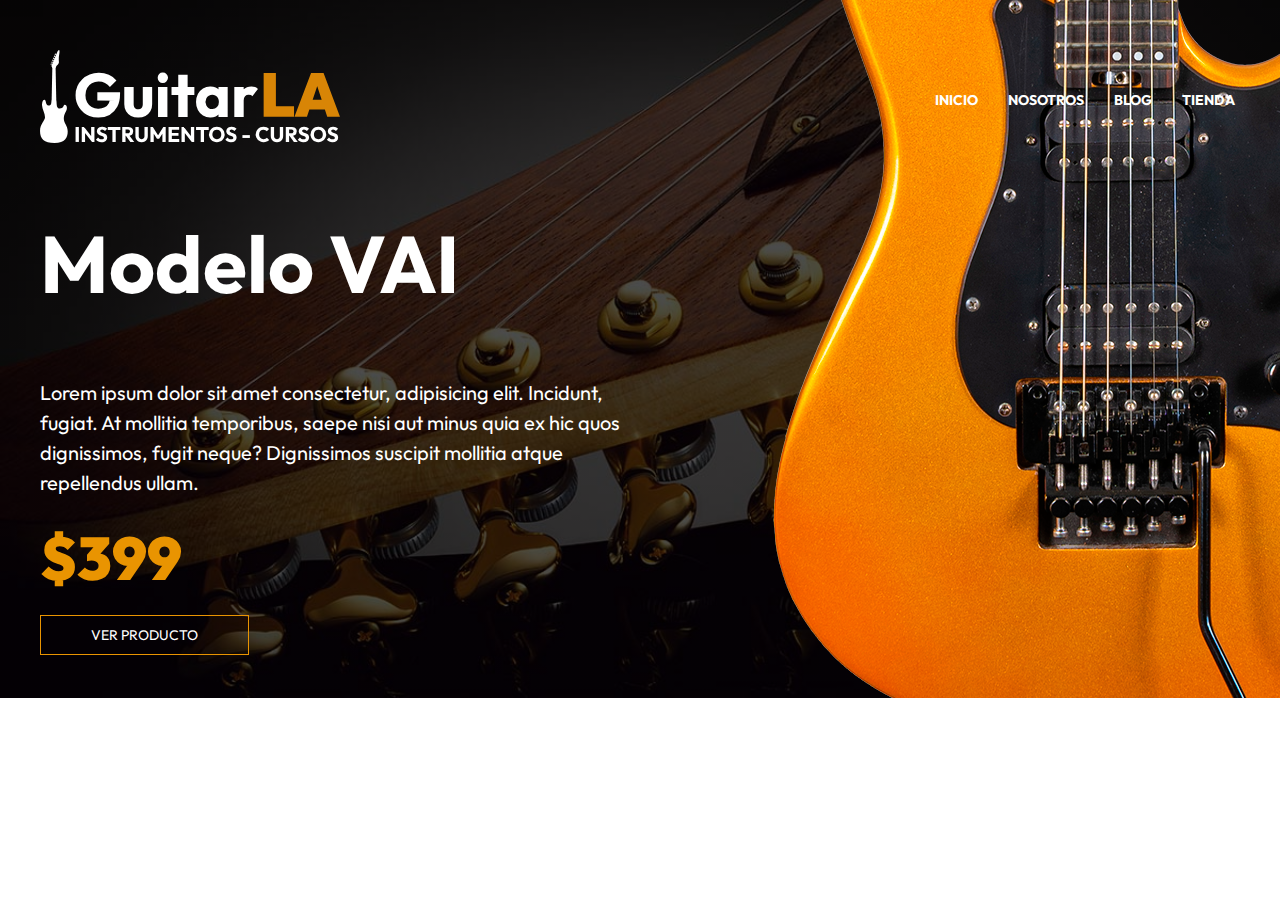
<file: index.html>
<!DOCTYPE html>
<html lang="en">

<head>
    <meta charset="UTF-8">
    <meta http-equiv="X-UA-Compatible" content="IE=edge">
    <meta name="viewport" content="width=device-width, initial-scale=1.0">
    <title>GuitarLA</title>
    <link rel="stylesheet" href="css/normalize.css">
    <link rel="preconnect" href="https://fonts.googleapis.com">
    <link rel="preconnect" href="https://fonts.gstatic.com" crossorigin>
    <link href="https://fonts.googleapis.com/css2?family=Outfit:wght@400;700;900&display=swap" rel="stylesheet">
    <link rel="stylesheet" href="css/app.css">
</head>

<body>
    <header class="header">
        <div class="header__contenedor">
            <div class="header__barra">
                <a href="/">
                    <img src="img/logo.svg" alt="Imagen logo" class="header__logo">
                </a>
                <nav class="navegacion">
                    <a class="navegacion__enlace" href="index.html">Inicio</a>
                    <a class="navegacion__enlace" href="nosotros.html">Nosotros</a>
                    <a class="navegacion__enlace" href="blog.html">Blog</a>
                    <a class="navegacion__enlace" href="tienda.hmtl">Tienda</a>
                </nav>
            </div><!--Barra-->

            <div class="modelo">
                <h1 class="modelo__nombre">Modelo VAI</h1>
                <p class="modelo__descripcion">Lorem ipsum dolor sit amet consectetur, adipisicing elit. Incidunt,
                    fugiat. At mollitia temporibus, saepe nisi aut minus quia ex hic quos dignissimos, fugit neque?
                    Dignissimos suscipit mollitia atque repellendus ullam.</p>
                <p class="modelo__precio">$399</p>
                <a class="modelo__enlace" href="producto.html">Ver Producto</a>
            </div>
        </div>
        <img src="img/header_guitarra.png" alt="imagem guitarra" class="header__guitarra">
    </header>
</body>

</html>
</file>
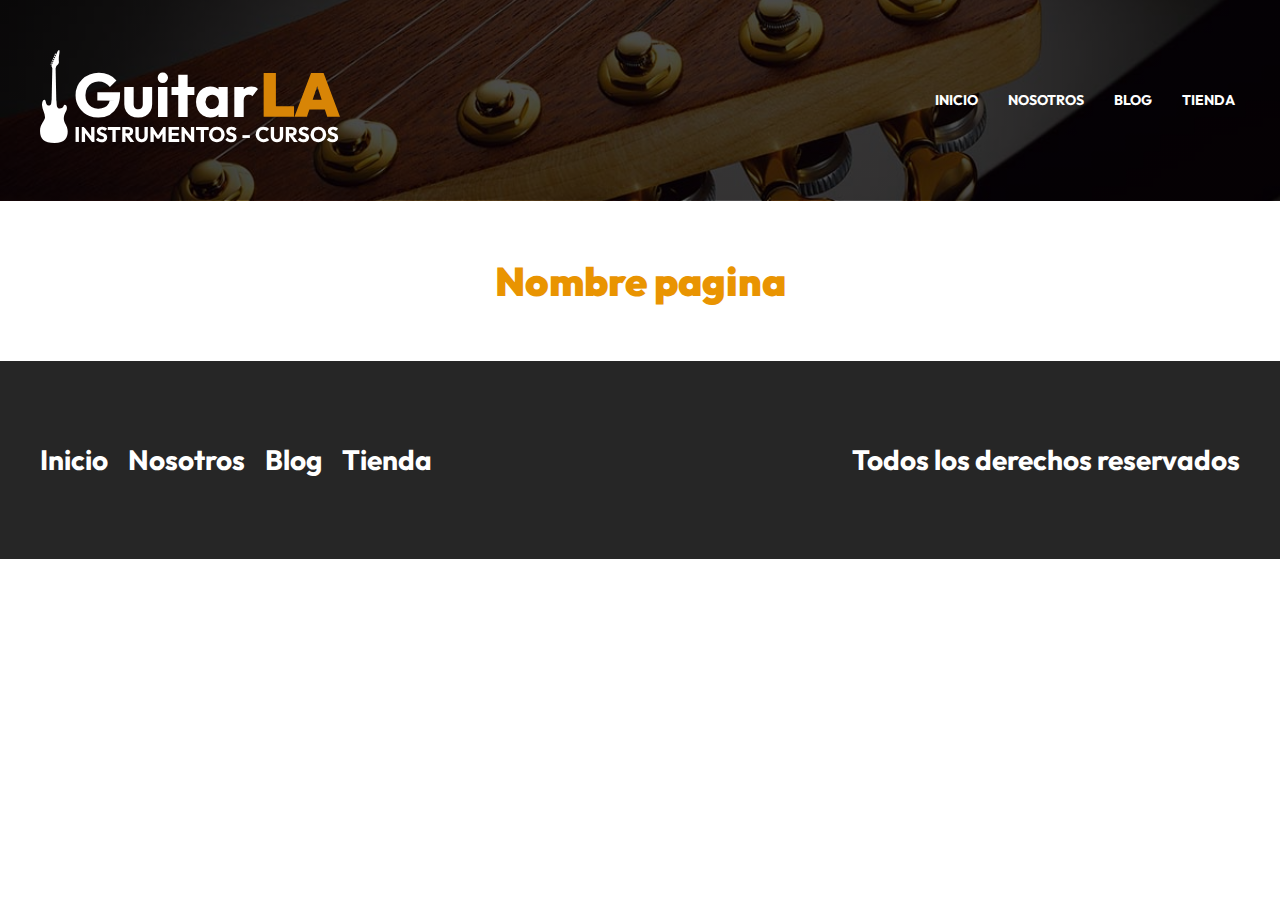
<file: base.html>
<!DOCTYPE html>
<html lang="en">

<head>
    <meta charset="UTF-8">
    <meta http-equiv="X-UA-Compatible" content="IE=edge">
    <meta name="viewport" content="width=device-width, initial-scale=1.0">
    <title>GuitarLA: nombre de la pagina</title>
    <link rel="stylesheet" href="css/normalize.css">
    <link rel="preconnect" href="https://fonts.googleapis.com">
    <link rel="preconnect" href="https://fonts.gstatic.com" crossorigin>
    <link href="https://fonts.googleapis.com/css2?family=Outfit:wght@400;700;900&display=swap" rel="stylesheet">
    <link rel="stylesheet" href="css/app.css">
</head>

<body>
    <header class="header">
        <div class="header__contenedor">
            <div class="header__barra">
                <a href="/">
                    <img src="img/logo.svg" alt="Imagen logo" class="header__logo">
                </a>
                <nav class="navegacion">
                    <a class="navegacion__enlace" href="index.html">Inicio</a>
                    <a class="navegacion__enlace" href="nosotros.html">Nosotros</a>
                    <a class="navegacion__enlace" href="blog.html">Blog</a>
                    <a class="navegacion__enlace" href="tienda.hmtl">Tienda</a>
                </nav>
            </div><!--Barra-->
        </div>
    </header>

    <main class="__contenedor">
        <h2 class="__heading">Nombre pagina</h2>
    </main>

    <section class="footer">
        <div class="footer__contenido footer__contenedor">
            <nav class="footer__nav">
                <a href="index.html" class="footer__enlace">
                    Inicio
                </a>
                <a href="nosotros.html" class="footer__enlace">
                    Nosotros
                </a>
                <a href="blog.html" class="footer__enlace">
                    Blog
                </a>
                <a href="tienda.html" class="footer__enlace">
                    Tienda
                </a>
            </nav>

            <p class="footer__copyright">Todos los derechos reservados</p>
        </div>
    </section>
</body>

</html>
</file>
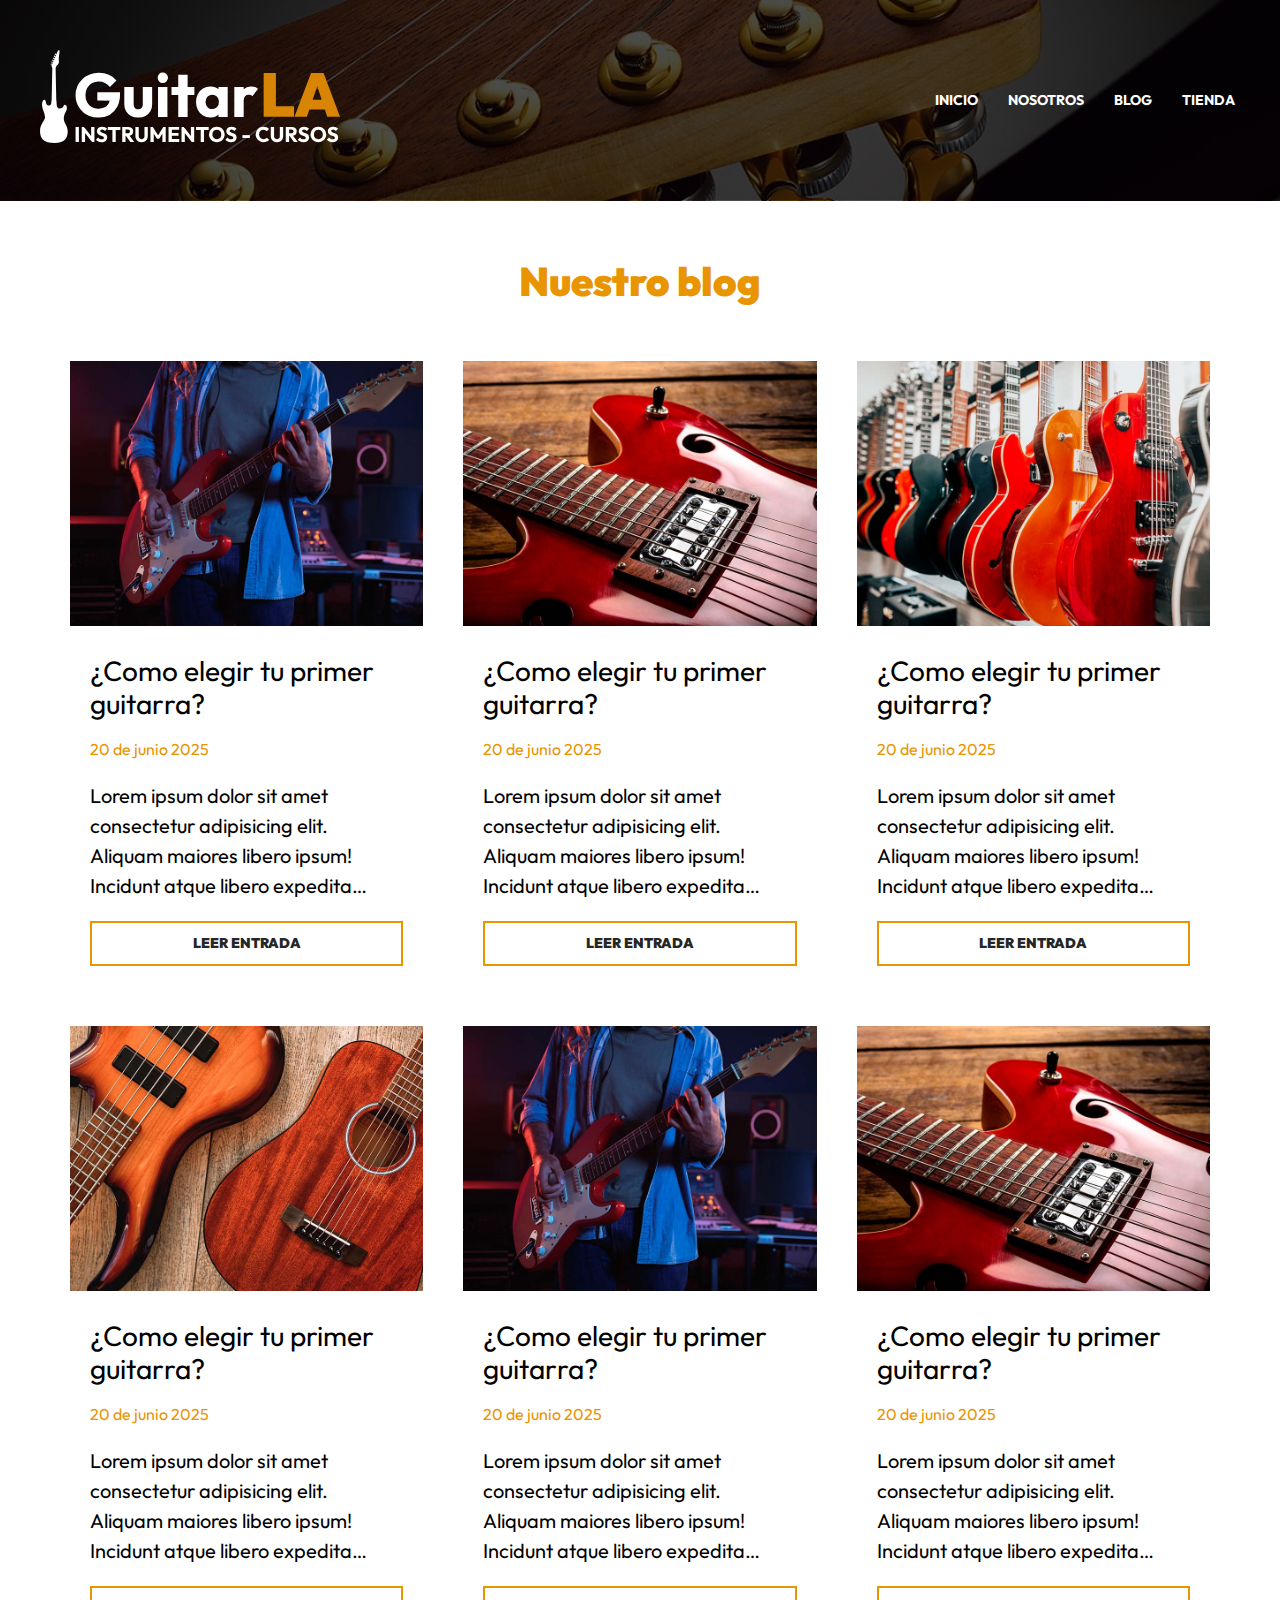
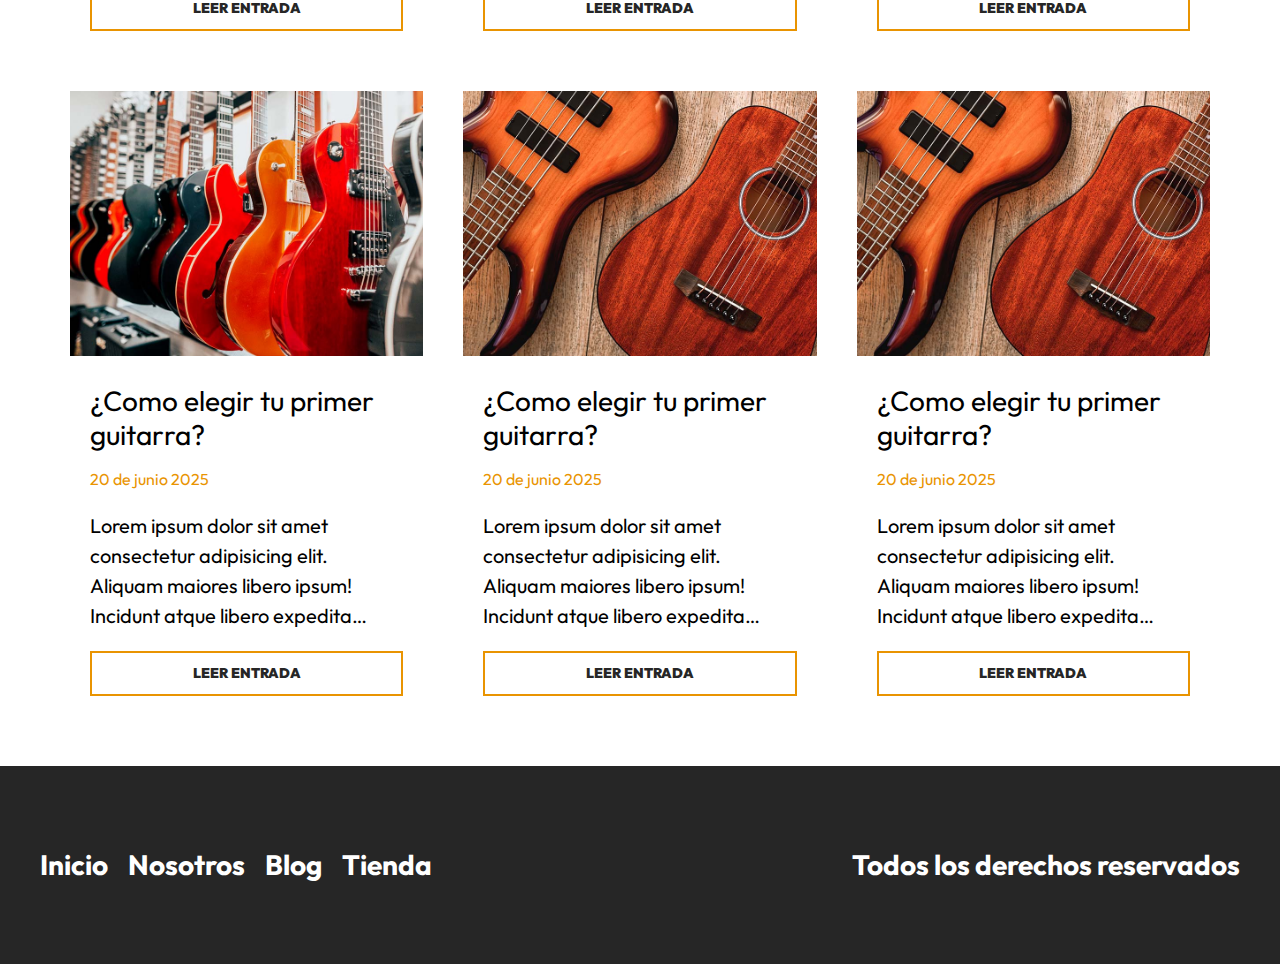
<file: blog.html>
<!DOCTYPE html>
<html lang="en">

<head>
    <meta charset="UTF-8">
    <meta http-equiv="X-UA-Compatible" content="IE=edge">
    <meta name="viewport" content="width=device-width, initial-scale=1.0">
    <title>GuitarLA: Blog</title>
    <link rel="stylesheet" href="css/normalize.css">
    <link rel="preconnect" href="https://fonts.googleapis.com">
    <link rel="preconnect" href="https://fonts.gstatic.com" crossorigin>
    <link href="https://fonts.googleapis.com/css2?family=Outfit:wght@400;700;900&display=swap" rel="stylesheet">
    <link rel="stylesheet" href="css/app.css">
</head>

<body>
    <header class="header">
        <div class="header__contenedor">
            <div class="header__barra">
                <a href="/">
                    <img src="img/logo.svg" alt="Imagen logo" class="header__logo">
                </a>
                <nav class="navegacion">
                    <a class="navegacion__enlace" href="index.html">Inicio</a>
                    <a class="navegacion__enlace" href="nosotros.html">Nosotros</a>
                    <a class="navegacion__enlace" href="blog.html">Blog</a>
                    <a class="navegacion__enlace" href="tienda.hmtl">Tienda</a>
                </nav>
            </div><!--Barra-->
        </div>
    </header>

    <main class="__contenedor">
        <h2 class="__heading">Nuestro blog</h2>

        <div class="blog__contenedor blog__grid blog__grid--pagina">
            <article class="entrada">
                <img src="img/blog_1.jpg" alt="imegen entrtada" class="entrada__imagen">

                <div class="entrada__contenido">
                    <h3 class="entrada__titulo">¿Como elegir tu primer guitarra?</h3>
                    <p class="entrada__fecha">20 de junio 2025</p>
                    <p class="entrada__texto">Lorem ipsum dolor sit amet consectetur adipisicing elit. Aliquam maiores
                        libero ipsum! Incidunt atque libero expedita corporis officia quisquam maiores quidem, alias
                        odit ut molestiae eos et sequi corrupti minima.
                    </p>
                    <a href="entrada.html" class="entrada__enlace">Leer entrada</a>
                </div>
            </article>
            <article class="entrada">
                <img src="img/blog_2.jpg" alt="imegen entrtada" class="entrada__imagen">

                <div class="entrada__contenido">
                    <h3 class="entrada__titulo">¿Como elegir tu primer guitarra?</h3>
                    <p class="entrada__fecha">20 de junio 2025</p>
                    <p class="entrada__texto">Lorem ipsum dolor sit amet consectetur adipisicing elit. Aliquam maiores
                        libero ipsum! Incidunt atque libero expedita corporis officia quisquam maiores quidem, alias
                        odit ut molestiae eos et sequi corrupti minima.
                    </p>
                    <a href="entrada.html" class="entrada__enlace">Leer entrada</a>
                </div>
            </article>
            <article class="entrada">
                <img src="img/blog_3.jpg" alt="imegen entrtada" class="entrada__imagen">

                <div class="entrada__contenido">
                    <h3 class="entrada__titulo">¿Como elegir tu primer guitarra?</h3>
                    <p class="entrada__fecha">20 de junio 2025</p>
                    <p class="entrada__texto">Lorem ipsum dolor sit amet consectetur adipisicing elit. Aliquam maiores
                        libero ipsum! Incidunt atque libero expedita corporis officia quisquam maiores quidem, alias
                        odit ut molestiae eos et sequi corrupti minima.
                    </p>
                    <a href="entrada.html" class="entrada__enlace">Leer entrada</a>
                </div>
            </article>
            <article class="entrada">
                <img src="img/blog_4.jpg" alt="imegen entrtada" class="entrada__imagen">

                <div class="entrada__contenido">
                    <h3 class="entrada__titulo">¿Como elegir tu primer guitarra?</h3>
                    <p class="entrada__fecha">20 de junio 2025</p>
                    <p class="entrada__texto">Lorem ipsum dolor sit amet consectetur adipisicing elit. Aliquam maiores
                        libero ipsum! Incidunt atque libero expedita corporis officia quisquam maiores quidem, alias
                        odit ut molestiae eos et sequi corrupti minima.
                    </p>
                    <a href="entrada.html" class="entrada__enlace">Leer entrada</a>
                </div>
            </article>
            <article class="entrada">
                <img src="img/blog_1.jpg" alt="imegen entrtada" class="entrada__imagen">

                <div class="entrada__contenido">
                    <h3 class="entrada__titulo">¿Como elegir tu primer guitarra?</h3>
                    <p class="entrada__fecha">20 de junio 2025</p>
                    <p class="entrada__texto">Lorem ipsum dolor sit amet consectetur adipisicing elit. Aliquam maiores
                        libero ipsum! Incidunt atque libero expedita corporis officia quisquam maiores quidem, alias
                        odit ut molestiae eos et sequi corrupti minima.
                    </p>
                    <a href="entrada.html" class="entrada__enlace">Leer entrada</a>
                </div>
            </article>
            <article class="entrada">
                <img src="img/blog_2.jpg" alt="imegen entrtada" class="entrada__imagen">

                <div class="entrada__contenido">
                    <h3 class="entrada__titulo">¿Como elegir tu primer guitarra?</h3>
                    <p class="entrada__fecha">20 de junio 2025</p>
                    <p class="entrada__texto">Lorem ipsum dolor sit amet consectetur adipisicing elit. Aliquam maiores
                        libero ipsum! Incidunt atque libero expedita corporis officia quisquam maiores quidem, alias
                        odit ut molestiae eos et sequi corrupti minima.
                    </p>
                    <a href="entrada.html" class="entrada__enlace">Leer entrada</a>
                </div>
            </article>
            <article class="entrada">
                <img src="img/blog_3.jpg" alt="imegen entrtada" class="entrada__imagen">

                <div class="entrada__contenido">
                    <h3 class="entrada__titulo">¿Como elegir tu primer guitarra?</h3>
                    <p class="entrada__fecha">20 de junio 2025</p>
                    <p class="entrada__texto">Lorem ipsum dolor sit amet consectetur adipisicing elit. Aliquam maiores
                        libero ipsum! Incidunt atque libero expedita corporis officia quisquam maiores quidem, alias
                        odit ut molestiae eos et sequi corrupti minima.
                    </p>
                    <a href="entrada.html" class="entrada__enlace">Leer entrada</a>
                </div>
            </article>
            <article class="entrada">
                <img src="img/blog_4.jpg" alt="imegen entrtada" class="entrada__imagen">

                <div class="entrada__contenido">
                    <h3 class="entrada__titulo">¿Como elegir tu primer guitarra?</h3>
                    <p class="entrada__fecha">20 de junio 2025</p>
                    <p class="entrada__texto">Lorem ipsum dolor sit amet consectetur adipisicing elit. Aliquam maiores
                        libero ipsum! Incidunt atque libero expedita corporis officia quisquam maiores quidem, alias
                        odit ut molestiae eos et sequi corrupti minima.
                    </p>
                    <a href="entrada.html" class="entrada__enlace">Leer entrada</a>
                </div>
            </article>
            <article class="entrada">
                <img src="img/blog_4.jpg" alt="imegen entrtada" class="entrada__imagen">

                <div class="entrada__contenido">
                    <h3 class="entrada__titulo">¿Como elegir tu primer guitarra?</h3>
                    <p class="entrada__fecha">20 de junio 2025</p>
                    <p class="entrada__texto">Lorem ipsum dolor sit amet consectetur adipisicing elit. Aliquam maiores
                        libero ipsum! Incidunt atque libero expedita corporis officia quisquam maiores quidem, alias
                        odit ut molestiae eos et sequi corrupti minima.
                    </p>
                    <a href="entrada.html" class="entrada__enlace">Leer entrada</a>
                </div>
            </article>
        </div>
    </main>

    <section class="footer">
        <div class="footer__contenido footer__contenedor">
            <nav class="footer__nav">
                <a href="index.html" class="footer__enlace">
                    Inicio
                </a>
                <a href="nosotros.html" class="footer__enlace">
                    Nosotros
                </a>
                <a href="blog.html" class="footer__enlace">
                    Blog
                </a>
                <a href="tienda.html" class="footer__enlace">
                    Tienda
                </a>
            </nav>

            <p class="footer__copyright">Todos los derechos reservados</p>
        </div>
    </section>
</body>

</html>
</file>
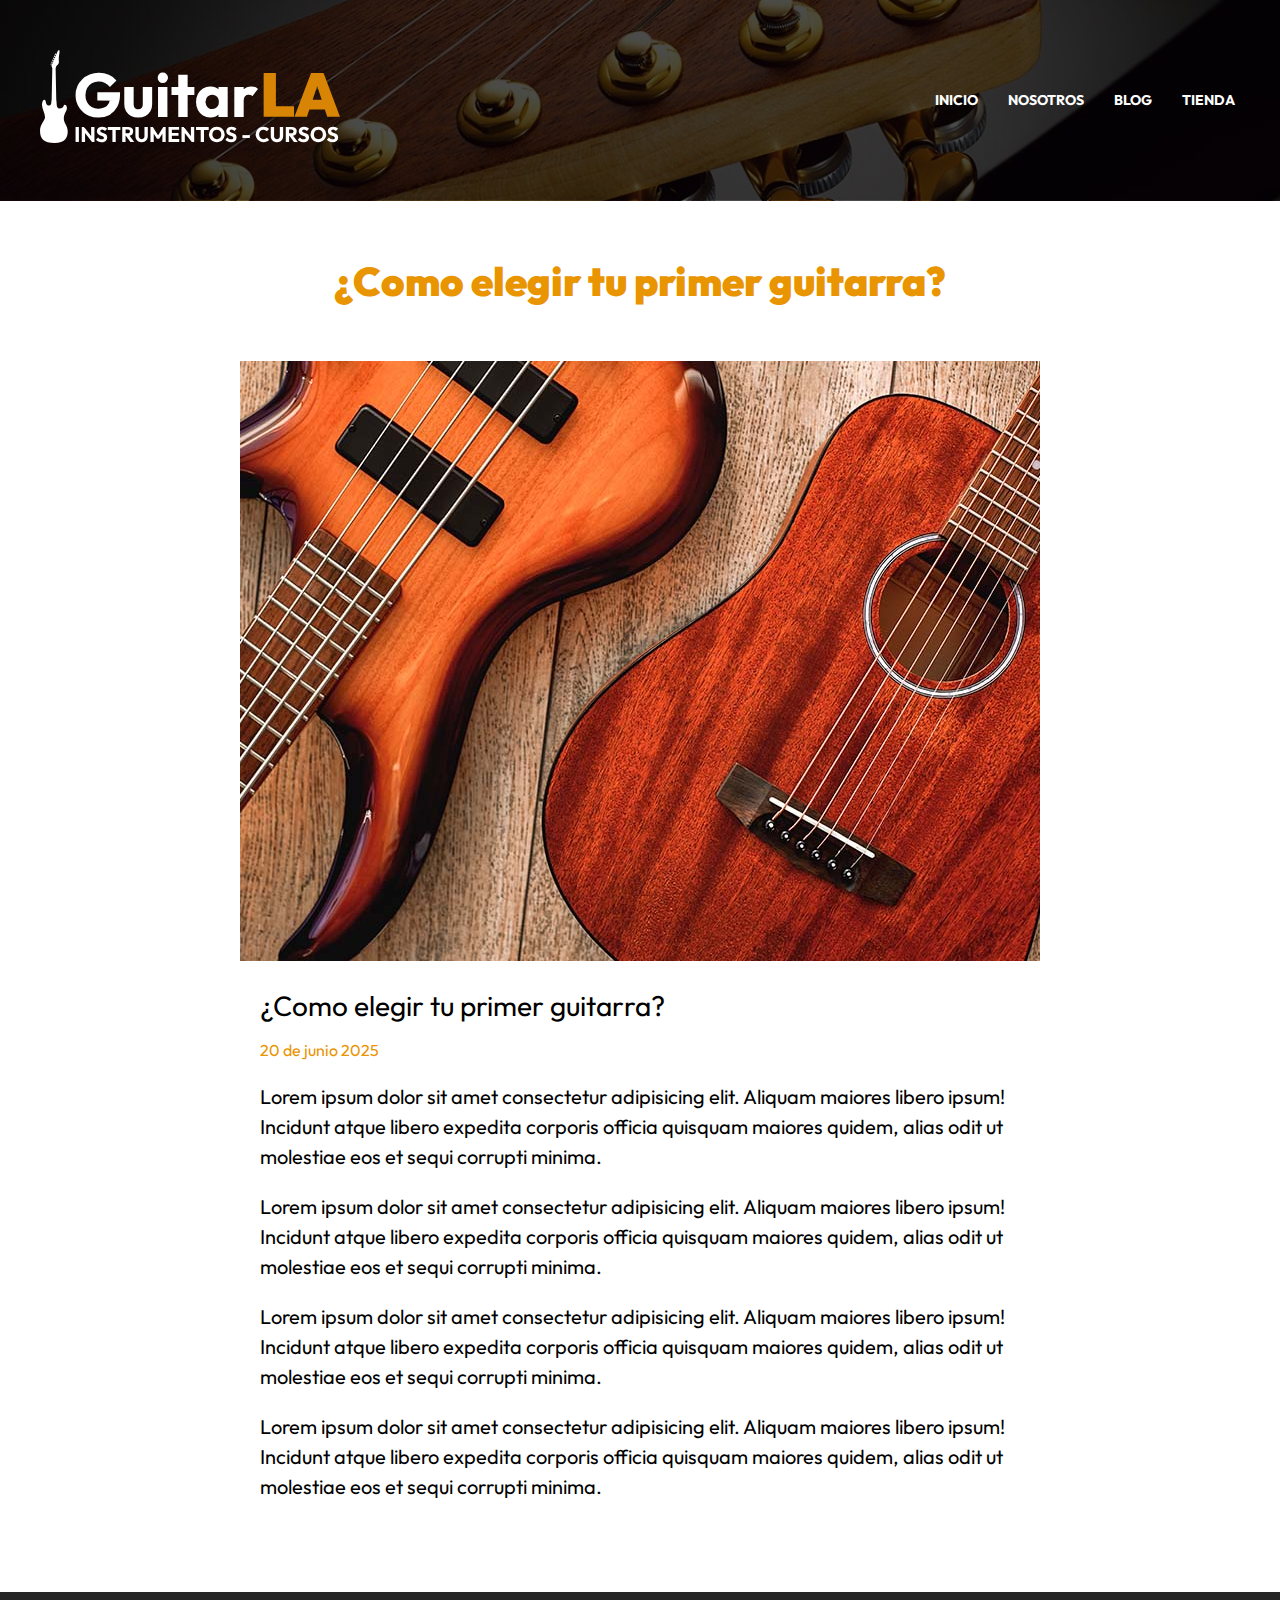
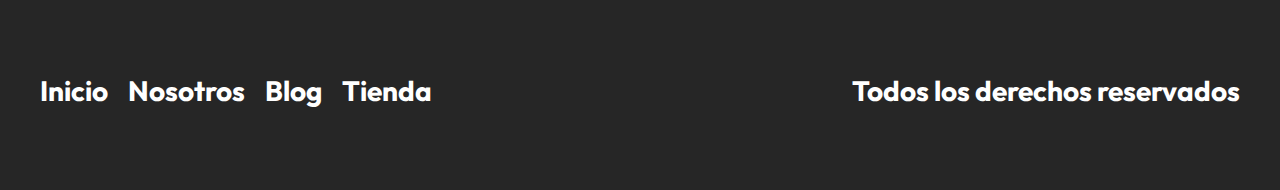
<file: entrada.html>
<!DOCTYPE html>
<html lang="en">

<head>
    <meta charset="UTF-8">
    <meta http-equiv="X-UA-Compatible" content="IE=edge">
    <meta name="viewport" content="width=device-width, initial-scale=1.0">
    <title>GuitarLA: Entrada de blog</title>
    <link rel="stylesheet" href="css/normalize.css">
    <link rel="preconnect" href="https://fonts.googleapis.com">
    <link rel="preconnect" href="https://fonts.gstatic.com" crossorigin>
    <link href="https://fonts.googleapis.com/css2?family=Outfit:wght@400;700;900&display=swap" rel="stylesheet">
    <link rel="stylesheet" href="css/app.css">
</head>

<body>
    <header class="header">
        <div class="header__contenedor">
            <div class="header__barra">
                <a href="/">
                    <img src="img/logo.svg" alt="Imagen logo" class="header__logo">
                </a>
                <nav class="navegacion">
                    <a class="navegacion__enlace" href="index.html">Inicio</a>
                    <a class="navegacion__enlace" href="nosotros.html">Nosotros</a>
                    <a class="navegacion__enlace" href="blog.html">Blog</a>
                    <a class="navegacion__enlace" href="tienda.hmtl">Tienda</a>
                </nav>
            </div><!--Barra-->
        </div>
    </header>

    <main class="__contenedor">
        <h2 class="__heading">¿Como elegir tu primer guitarra?</h2>
        <article class="entrada">
            <img src="img/blog_4.jpg" alt="imegen entrtada" class="entrada__imagen">

            <div class="entrada__contenido">
                <h3 class="entrada__titulo">¿Como elegir tu primer guitarra?</h3>
                <p class="entrada__fecha">20 de junio 2025</p>
                <p class="entrada__texto">Lorem ipsum dolor sit amet consectetur adipisicing elit. Aliquam maiores
                    libero ipsum! Incidunt atque libero expedita corporis officia quisquam maiores quidem, alias
                    odit ut molestiae eos et sequi corrupti minima.
                </p>
                <p class="entrada__texto">Lorem ipsum dolor sit amet consectetur adipisicing elit. Aliquam maiores
                    libero ipsum! Incidunt atque libero expedita corporis officia quisquam maiores quidem, alias
                    odit ut molestiae eos et sequi corrupti minima.
                </p>
                <p class="entrada__texto">Lorem ipsum dolor sit amet consectetur adipisicing elit. Aliquam maiores
                    libero ipsum! Incidunt atque libero expedita corporis officia quisquam maiores quidem, alias
                    odit ut molestiae eos et sequi corrupti minima.
                </p>
                <p class="entrada__texto">Lorem ipsum dolor sit amet consectetur adipisicing elit. Aliquam maiores
                    libero ipsum! Incidunt atque libero expedita corporis officia quisquam maiores quidem, alias
                    odit ut molestiae eos et sequi corrupti minima.
                </p>
            </div>
        </article>
    </main>

    <section class="footer">
        <div class="footer__contenido footer__contenedor">
            <nav class="footer__nav">
                <a href="index.html" class="footer__enlace">
                    Inicio
                </a>
                <a href="nosotros.html" class="footer__enlace">
                    Nosotros
                </a>
                <a href="blog.html" class="footer__enlace">
                    Blog
                </a>
                <a href="tienda.html" class="footer__enlace">
                    Tienda
                </a>
            </nav>

            <p class="footer__copyright">Todos los derechos reservados</p>
        </div>
    </section>
</body>

</html>
</file>
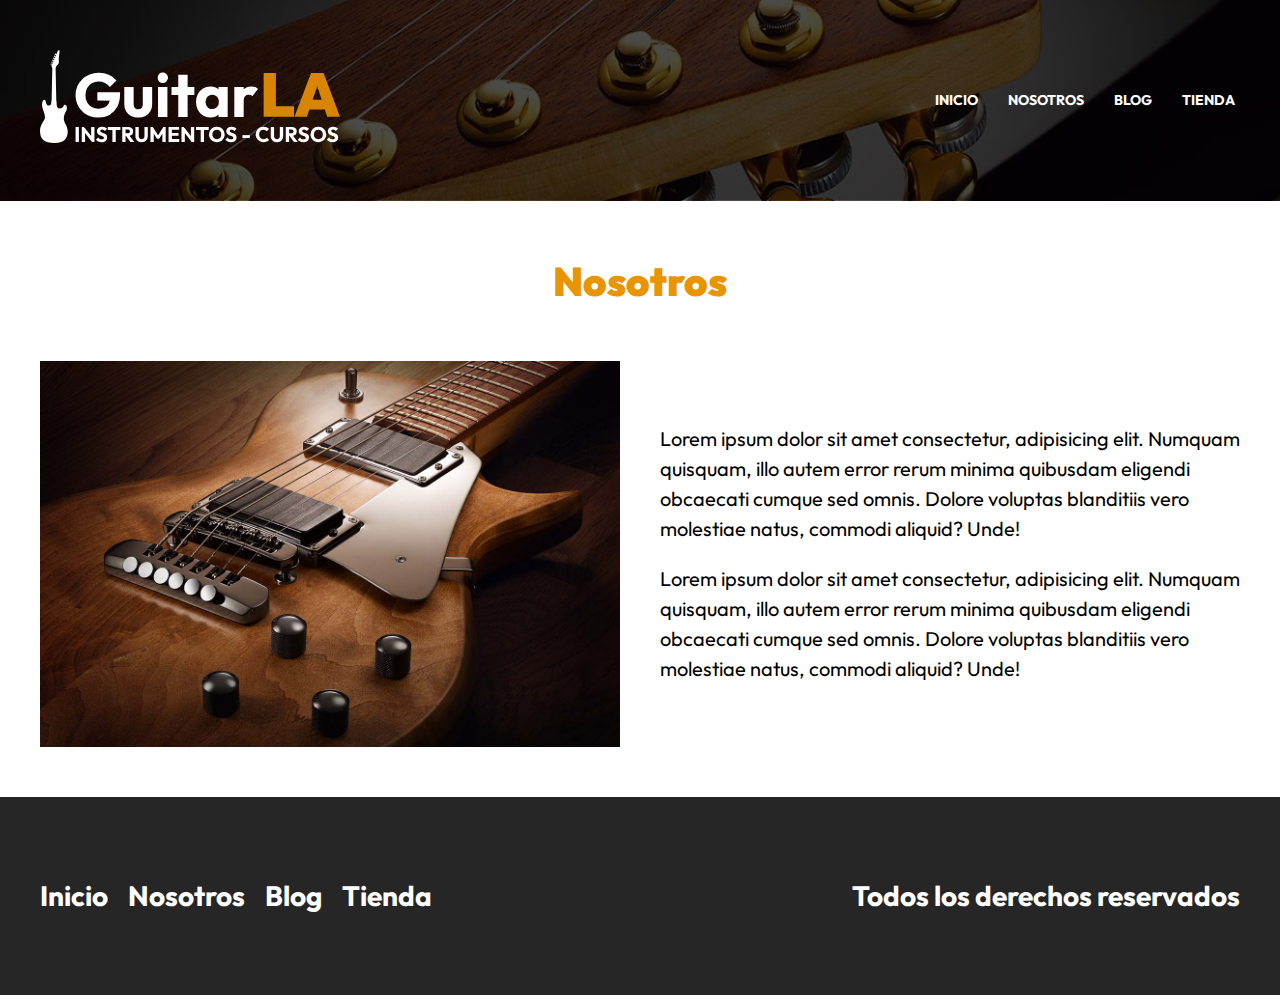
<file: nosotros.html>
<!DOCTYPE html>
<html lang="en">

<head>
    <meta charset="UTF-8">
    <meta http-equiv="X-UA-Compatible" content="IE=edge">
    <meta name="viewport" content="width=device-width, initial-scale=1.0">
    <title>GuitarLA: Nosotros </title>
    <link rel="stylesheet" href="css/normalize.css">
    <link rel="preconnect" href="https://fonts.googleapis.com">
    <link rel="preconnect" href="https://fonts.gstatic.com" crossorigin>
    <link href="https://fonts.googleapis.com/css2?family=Outfit:wght@400;700;900&display=swap" rel="stylesheet">
    <link rel="stylesheet" href="css/app.css">
</head>

<body>
    <header class="header">
        <div class="header__contenedor">
            <div class="header__barra">
                <a href="/">
                    <img src="img/logo.svg" alt="Imagen logo" class="header__logo">
                </a>
                <nav class="navegacion">
                    <a class="navegacion__enlace" href="index.html">Inicio</a>
                    <a class="navegacion__enlace" href="nosotros.html">Nosotros</a>
                    <a class="navegacion__enlace" href="blog.html">Blog</a>
                    <a class="navegacion__enlace" href="tienda.hmtl">Tienda</a>
                </nav>
            </div><!--Barra-->
        </div>
    </header>

    <main class="nosotros nosotros__contenedor">
        <h2 class="nosotros__heading">Nosotros</h2>
        <div class="nosotros__grid">
            <img src="img/nosotros.jpg" alt="imagen nosotors" class="nosotros__imagen">
            <div class="nosotros__contenido">
                <p>Lorem ipsum dolor sit amet consectetur, adipisicing elit. Numquam quisquam, illo autem error rerum
                    minima quibusdam eligendi obcaecati cumque sed omnis. Dolore voluptas blanditiis vero molestiae
                    natus, commodi aliquid? Unde!
                </p>
                <p>Lorem ipsum dolor sit amet consectetur, adipisicing elit. Numquam quisquam, illo autem error rerum
                    minima quibusdam eligendi obcaecati cumque sed omnis. Dolore voluptas blanditiis vero molestiae
                    natus, commodi aliquid? Unde!
                </p>
            </div>
        </div>
    </main>

    <section class="footer">
        <div class="footer__contenido footer__contenedor">
            <nav class="footer__nav">
                <a href="index.html" class="footer__enlace">
                    Inicio
                </a>
                <a href="nosotros.html" class="footer__enlace">
                    Nosotros
                </a>
                <a href="blog.html" class="footer__enlace">
                    Blog
                </a>
                <a href="tienda.html" class="footer__enlace">
                    Tienda
                </a>
            </nav>

            <p class="footer__copyright">Todos los derechos reservados</p>
        </div>
    </section>
</body>

</html>
</file>
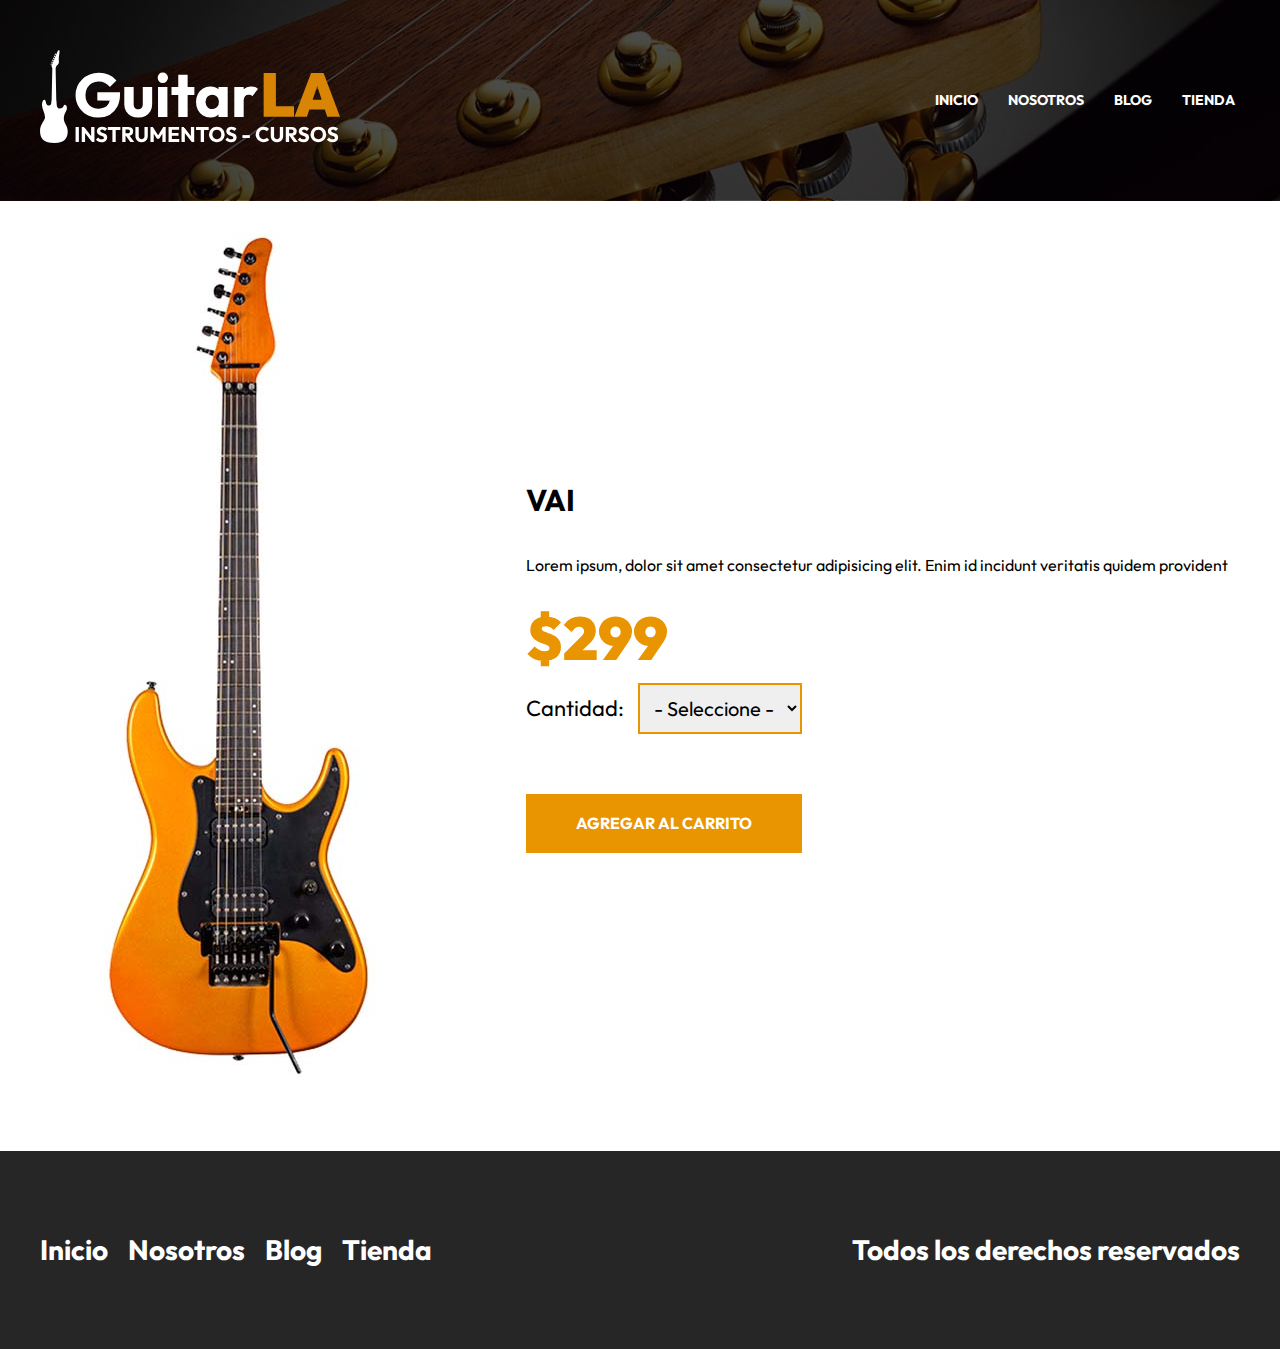
<file: producto.html>
<!DOCTYPE html>
<html lang="en">

<head>
    <meta charset="UTF-8">
    <meta http-equiv="X-UA-Compatible" content="IE=edge">
    <meta name="viewport" content="width=device-width, initial-scale=1.0">
    <title>GuitarLA: nombre de la pagina</title>
    <link rel="stylesheet" href="css/normalize.css">
    <link rel="preconnect" href="https://fonts.googleapis.com">
    <link rel="preconnect" href="https://fonts.gstatic.com" crossorigin>
    <link href="https://fonts.googleapis.com/css2?family=Outfit:wght@400;700;900&display=swap" rel="stylesheet">
    <link rel="stylesheet" href="css/app.css">
</head>

<body>
    <header class="header">
        <div class="header__contenedor">
            <div class="header__barra">
                <a href="/">
                    <img src="img/logo.svg" alt="Imagen logo" class="header__logo">
                </a>
                <nav class="navegacion">
                    <a class="navegacion__enlace" href="index.html">Inicio</a>
                    <a class="navegacion__enlace" href="nosotros.html">Nosotros</a>
                    <a class="navegacion__enlace" href="blog.html">Blog</a>
                    <a class="navegacion__enlace" href="tienda.hmtl">Tienda</a>
                </nav>
            </div><!--Barra-->
        </div>
    </header>

    <main class="__contenedor">
        <div class="producto">
            <img src="img/guitarra_04.jpg" alt="imagen producto" class="producto__imagen">
            <div class="producto__contenido">
                <h3 class="producto__nombre">vai</h3>
                <p class="producto__descripciom">Lorem ipsum, dolor sit amet consectetur adipisicing elit. Enim id
                    incidunt veritatis quidem provident
                </p>
                <p class="producto__precio">$299</p>

                <form action="" class="producto__formulario">
                    <label for="" class="producto__label">Cantidad:</label>
                    <select class="producto__cantidad">
                        <option value="1">- Seleccione -</option>
                        <option value="1">1</option>
                        <option value="2">2</option>
                        <option value="3">3</option>
                        <option value="4">4</option>
                        <option value="5">5</option>
                    </select>
                    <input type="submit" class="producto__agregar-carrito" value="Agregar al carrito">
                </form>
            </div>
        </div>
    </main>

    <section class="footer">
        <div class="footer__contenido footer__contenedor">
            <nav class="footer__nav">
                <a href="index.html" class="footer__enlace">
                    Inicio
                </a>
                <a href="nosotros.html" class="footer__enlace">
                    Nosotros
                </a>
                <a href="blog.html" class="footer__enlace">
                    Blog
                </a>
                <a href="tienda.html" class="footer__enlace">
                    Tienda
                </a>
            </nav>

            <p class="footer__copyright">Todos los derechos reservados</p>
        </div>
    </section>
</body>

</html>
</file>
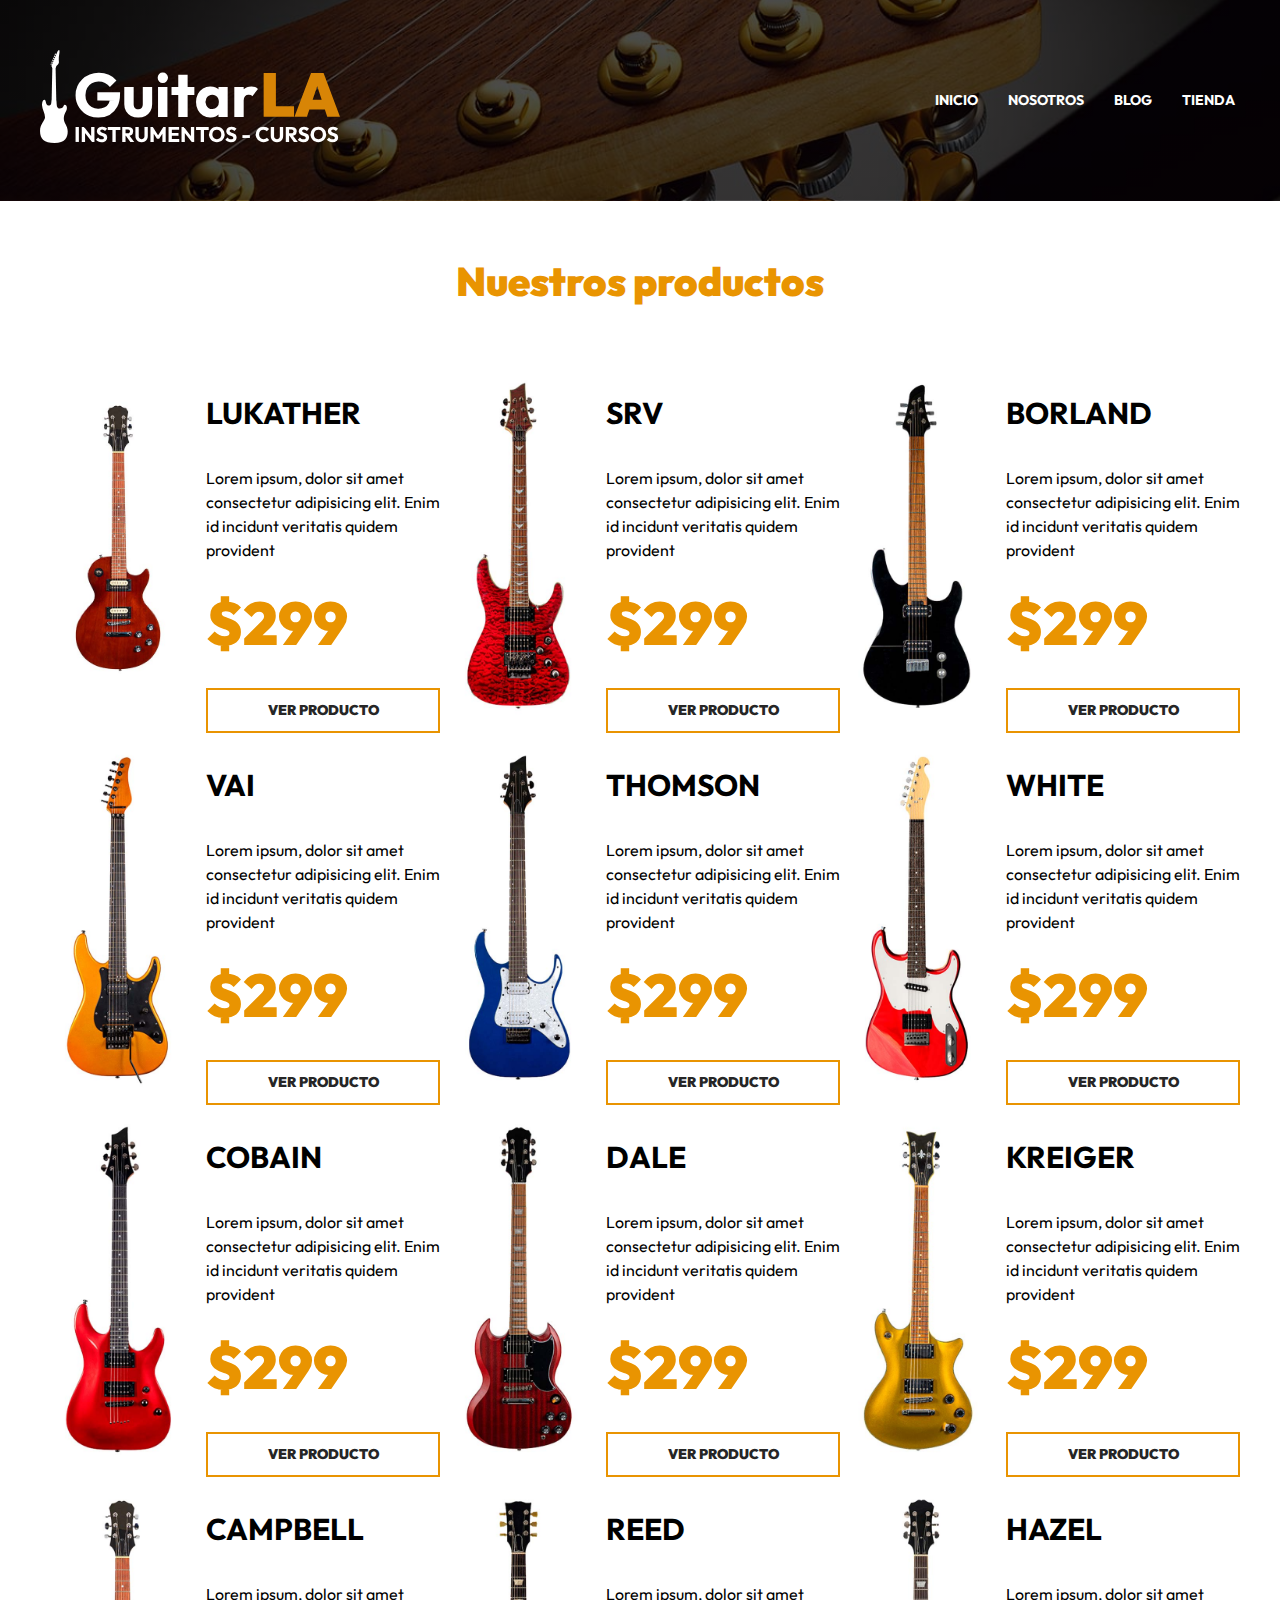
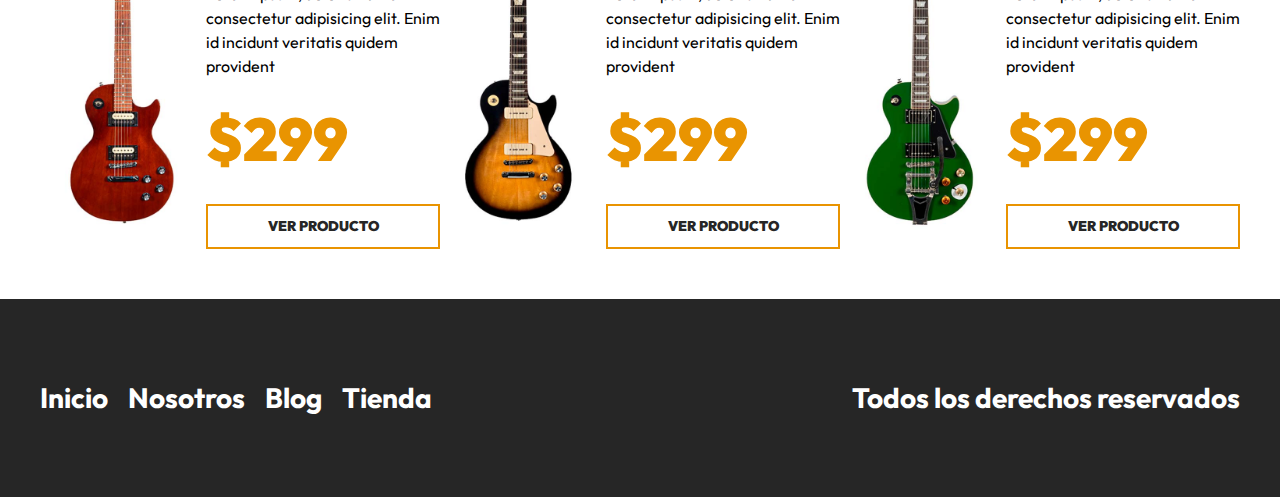
<file: tienda.html>
<!DOCTYPE html>
<html lang="en">

<head>
    <meta charset="UTF-8">
    <meta http-equiv="X-UA-Compatible" content="IE=edge">
    <meta name="viewport" content="width=device-width, initial-scale=1.0">
    <title>GuitarLA: Nuestros productos</title>
    <link rel="stylesheet" href="css/normalize.css">
    <link rel="preconnect" href="https://fonts.googleapis.com">
    <link rel="preconnect" href="https://fonts.gstatic.com" crossorigin>
    <link href="https://fonts.googleapis.com/css2?family=Outfit:wght@400;700;900&display=swap" rel="stylesheet">
    <link rel="stylesheet" href="css/app.css">
</head>

<body>
    <header class="header">
        <div class="header__contenedor">
            <div class="header__barra">
                <a href="/">
                    <img src="img/logo.svg" alt="Imagen logo" class="header__logo">
                </a>
                <nav class="navegacion">
                    <a class="navegacion__enlace" href="index.html">Inicio</a>
                    <a class="navegacion__enlace" href="nosotros.html">Nosotros</a>
                    <a class="navegacion__enlace" href="blog.html">Blog</a>
                    <a class="navegacion__enlace" href="tienda.html">Tienda</a>
                </nav>
            </div><!--Barra-->
        </div>
    </header>

    <main class="__contenedor">
        <h2 class="__heading">Nuestros productos</h2>
        <div class="productos__grid">
            <div class="producto">
                <img src="img/guitarra_01.jpg" alt="imagen producto" class="producto__imagen">
                <div class="producto__contenido">
                    <h3 class="producto__nombre">lukather</h3>
                    <p class="producto__descripciom">Lorem ipsum, dolor sit amet consectetur adipisicing elit. Enim id
                        incidunt veritatis quidem provident
                    </p>
                    <p class="producto__precio">$299</p>
                    <a href="producto.html" class="producto__enlace">Ver producto</a>
                </div>
            </div>
            <div class="producto">
                <img src="img/guitarra_02.jpg" alt="imagen producto" class="producto__imagen">
                <div class="producto__contenido">
                    <h3 class="producto__nombre">SRV</h3>
                    <p class="producto__descripciom">Lorem ipsum, dolor sit amet consectetur adipisicing elit. Enim id
                        incidunt veritatis quidem provident
                    </p>
                    <p class="producto__precio">$299</p>
                    <a href="producto.html" class="producto__enlace">Ver producto</a>
                </div>
            </div>
            <div class="producto">
                <img src="img/guitarra_03.jpg" alt="imagen producto" class="producto__imagen">
                <div class="producto__contenido">
                    <h3 class="producto__nombre">Borland</h3>
                    <p class="producto__descripciom">Lorem ipsum, dolor sit amet consectetur adipisicing elit. Enim id
                        incidunt veritatis quidem provident
                    </p>
                    <p class="producto__precio">$299</p>
                    <a href="producto.html" class="producto__enlace">Ver producto</a>
                </div>
            </div>
            <div class="producto">
                <img src="img/guitarra_04.jpg" alt="imagen producto" class="producto__imagen">
                <div class="producto__contenido">
                    <h3 class="producto__nombre">vai</h3>
                    <p class="producto__descripciom">Lorem ipsum, dolor sit amet consectetur adipisicing elit. Enim id
                        incidunt veritatis quidem provident
                    </p>
                    <p class="producto__precio">$299</p>
                    <a href="producto.html" class="producto__enlace">Ver producto</a>
                </div>
            </div>
            <div class="producto">
                <img src="img/guitarra_05.jpg" alt="imagen producto" class="producto__imagen">
                <div class="producto__contenido">
                    <h3 class="producto__nombre">Thomson</h3>
                    <p class="producto__descripciom">Lorem ipsum, dolor sit amet consectetur adipisicing elit. Enim id
                        incidunt veritatis quidem provident
                    </p>
                    <p class="producto__precio">$299</p>
                    <a href="producto.html" class="producto__enlace">Ver producto</a>
                </div>
            </div>
            <div class="producto">
                <img src="img/guitarra_06.jpg" alt="imagen producto" class="producto__imagen">
                <div class="producto__contenido">
                    <h3 class="producto__nombre">White</h3>
                    <p class="producto__descripciom">Lorem ipsum, dolor sit amet consectetur adipisicing elit. Enim id
                        incidunt veritatis quidem provident
                    </p>
                    <p class="producto__precio">$299</p>
                    <a href="producto.html" class="producto__enlace">Ver producto</a>
                </div>
            </div>
            <div class="producto">
                <img src="img/guitarra_07.jpg" alt="imagen producto" class="producto__imagen">
                <div class="producto__contenido">
                    <h3 class="producto__nombre">Cobain</h3>
                    <p class="producto__descripciom">Lorem ipsum, dolor sit amet consectetur adipisicing elit. Enim id
                        incidunt veritatis quidem provident
                    </p>
                    <p class="producto__precio">$299</p>
                    <a href="producto.html" class="producto__enlace">Ver producto</a>
                </div>
            </div>
            <div class="producto">
                <img src="img/guitarra_08.jpg" alt="imagen producto" class="producto__imagen">
                <div class="producto__contenido">
                    <h3 class="producto__nombre">DALE</h3>
                    <p class="producto__descripciom">Lorem ipsum, dolor sit amet consectetur adipisicing elit. Enim id
                        incidunt veritatis quidem provident
                    </p>
                    <p class="producto__precio">$299</p>
                    <a href="producto.html" class="producto__enlace">Ver producto</a>
                </div>
            </div>

            <div class="producto">
                <img src="img/guitarra_09.jpg" alt="imagen producto" class="producto__imagen">
                <div class="producto__contenido">
                    <h3 class="producto__nombre">Kreiger</h3>
                    <p class="producto__descripciom">Lorem ipsum, dolor sit amet consectetur adipisicing elit. Enim id
                        incidunt veritatis quidem provident
                    </p>
                    <p class="producto__precio">$299</p>
                    <a href="producto.html" class="producto__enlace">Ver producto</a>
                </div>
            </div>
            <div class="producto">
                <img src="img/guitarra_10.jpg" alt="imagen producto" class="producto__imagen">
                <div class="producto__contenido">
                    <h3 class="producto__nombre">Campbell</h3>
                    <p class="producto__descripciom">Lorem ipsum, dolor sit amet consectetur adipisicing elit. Enim id
                        incidunt veritatis quidem provident
                    </p>
                    <p class="producto__precio">$299</p>
                    <a href="producto.html" class="producto__enlace">Ver producto</a>
                </div>
            </div>
            <div class="producto">
                <img src="img/guitarra_11.jpg" alt="imagen producto" class="producto__imagen">
                <div class="producto__contenido">
                    <h3 class="producto__nombre">REED</h3>
                    <p class="producto__descripciom">Lorem ipsum, dolor sit amet consectetur adipisicing elit. Enim id
                        incidunt veritatis quidem provident
                    </p>
                    <p class="producto__precio">$299</p>
                    <a href="producto.html" class="producto__enlace">Ver producto</a>
                </div>
            </div>
            <div class="producto">
                <img src="img/guitarra_12.jpg" alt="imagen producto" class="producto__imagen">
                <div class="producto__contenido">
                    <h3 class="producto__nombre">Hazel</h3>
                    <p class="producto__descripciom">Lorem ipsum, dolor sit amet consectetur adipisicing elit. Enim id
                        incidunt veritatis quidem provident
                    </p>
                    <p class="producto__precio">$299</p>
                    <a href="producto.html" class="producto__enlace">Ver producto</a>
                </div>
            </div>
        </div>
    </main>

    <section class="footer">
        <div class="footer__contenido footer__contenedor">
            <nav class="footer__nav">
                <a href="index.html" class="footer__enlace">
                    Inicio
                </a>
                <a href="nosotros.html" class="footer__enlace">
                    Nosotros
                </a>
                <a href="blog.html" class="footer__enlace">
                    Blog
                </a>
                <a href="tienda.html" class="footer__enlace">
                    Tienda
                </a>
            </nav>

            <p class="footer__copyright">Todos los derechos reservados</p>
        </div>
    </section>
</body>

</html>
</file>
<file: css/app.css>
:root {
    --primary: #e99401;
    --negro: #262626;
    --blanco: #FFF;
    --fuente-principal: 'Outfit', sans-serif;
}

html {
    font-size: 62.5%;
    box-sizing: border-box;
}

*,
*:before,
*:after {
    box-sizing: inherit;
}

body {
    font-size: 2rem;
    font-family: var(--fuente-principal);
    line-height: 1.5;
}

img {
    max-width: 100%;
}

[class*="__contenedor"] {
    max-width: 120rem;
    margin: 0 auto;
    width: 95%;
}

[class*="__heading"] {
    font-size: 4rem;
    font-weight: 900;
    text-align: center;
    margin: 5rem 0;
    color: var(--primary);
}

.header {
    background-image: linear-gradient(to right, rgb(0 0 0 /.7), rgb(0 0 0 / .7)),
        url(../img/header.jpg);
    background-repeat: no-repeat;
    background-size: cover;
    background-position: 50%;
    padding: 5rem 0;
    position: relative;
}

.header__guitarra {
    display: none;
}

@media (min-width: 992px) {
    .header__guitarra {
        display: block;
        position: absolute;
        right: 0;
        bottom: 0;

        animation-name: mostrarImagen;
        animation-duration: 1s;
    }
}

@keyframes mostrarImagen {
    0% {
        opacity: 0;
        transform: translateX(-10rem);
    }

    100% {
        opacity: 1;
        transform: translateX(0rem);
    }
}

.header__barra {
    display: flex;
    flex-direction: column;
    align-items: center;
}

@media (min-width: 768px) {
    .header__barra {
        flex-direction: row;
        justify-content: space-between;
    }
}

.header__logo {
    width: 30rem;
}

.navegacion {
    display: flex;
    gap: 2rem;
    margin-top: 5rem;
    position: relative;
    z-index: 1;
}

@media (min-width: 768px) {
    .navegacion {
        margin-top: 0;
    }

}

.navegacion__enlace {
    color: var(--blanco);
    text-decoration: none;
    text-transform: uppercase;
    padding: .5rem;
    font-size: 1.4rem;
    font-weight: 700;
    transition-property: background-color;
    transition-duration: .3s;
}

.navegacion__enlace:hover {
    background-color: var(--primary);
}

.modelo {
    color: var(--blanco);
    margin-top: 5rem;
    text-align: center;
}

@media (min-width: 768px) {
    .modelo {
        text-align: left;
        width: 50%;
    }
}

.modelo__nombre {
    font-size: 8rem;
}

.modelo__precio {
    font-size: 6rem;
    font-weight: 900;
    color: var(--primary);
    line-height: 0;
}

.modelo__enlace {
    text-decoration: none;
    border: 1px solid var(--primary);
    font-size: 1.4rem;
    padding: 1rem 5rem;
    margin-top: 2rem;
    text-transform: uppercase;
    color: var(--blanco);
    transition-property: background-color;
    transition-duration: .3s;
}

.modelo__enlace:hover {
    background-color: var(--primary);
}

.productos__grid {
    display: grid;
    gap: 4;
}

@media (min-width: 768px) {
    .productos__grid {
        grid-template-columns: repeat(2, 1fr);
    }
}

@media (min-width: 1200px) {
    .productos__grid {
        grid-template-columns: repeat(3, 1fr);
    }
}

.producto {
    display: grid;
    grid-template-columns: 2fr 3fr;
    column-gap: 1rem;
    align-items: center;
}

.producto__nombre {
    font-size: 3rem;
    text-transform: uppercase;
}

.producto__descripciom {
    font-size: 1.6rem;

}

.producto__precio {
    color: var(--primary);
    font-size: 6rem;
    font-weight: 900;
    margin: 0;
}

.producto__enlace {
    margin-top: 2rem;
    display: block;
    text-decoration: none;
    color: var(--negro);
    padding: 1rem 5rem;
    border: 2px solid var(--primary);
    text-align: center;
    font-size: 1.4rem;
    font-weight: 900;
    text-transform: uppercase;
    transition-property: background-color;
    transition-duration: .3s;
}

.producto__enlace:hover {
    background-color: var(--primary);
    color: var(--blanco);
}

.producto__label {
    margin-right: 1rem;
    font-size: 2.2rem;
}

.producto__cantidad {
    border: 2px solid var(--primary);
    padding: 1rem;
}

.producto__cantidad:focus-visible {
    border: none;
    outline: 2px solid var(--primary);
}

.producto__agregar-carrito {
    margin-top: 6rem;
    display: block;
    background-color: var(--primary);
    text-decoration: none;
    text-transform: uppercase;
    border: none;
    text-align: center;
    padding: 2rem 5rem;
    color: var(--blanco);
    font-size: 1.6rem;
    font-weight: 700;
    transition-property: background-color;
    transition-duration: .3s;

}

.producto__agregar-carrito:hover {
    background-color: var(--negro);
    cursor: pointer;
}

.cursos {
    background-image: linear-gradient(to right, rgb(0 0 0 /.65), rgb(0 0 0 / .65)),
        url(../img/cursos_bg.jpg);
    padding: 10rem 0;
    margin-top: 10rem;
    background-size: cover;
    background-repeat: no-repeat;
    background-position: 50%;
}

@media (min-width: 768px) {
    .cursos__grid {
        display: grid;
        grid-template-columns: repeat(2, 1fr);
        gap: 2rem;
    }
}

.cursos__contenido {
    display: flex;
    flex-direction: column;
    align-items: center;
}

@media (min-width: 768px) {
    .cursos__contenido {
        grid-column: 2/3;
    }
}

.cursos__texto {
    color: var(--blanco);
    text-align: center;
    font-size: 2.4rem;
}

.cursos__enlace {
    margin-top: 2rem;
    display: inline-block;
    text-decoration: none;
    color: var(--blanco);
    padding: 1rem 5rem;
    border: 2px solid var(--primary);
    font-size: 1.4rem;
    font-weight: 900;
    text-transform: uppercase;
    transition-property: background-color;
    transition-duration: .3s;
}

.cursos__enlace:hover {
    background-color: var(--primary);
    color: var(--blanco);
}

.blog__grid {
    display: grid;
    gap: 4rem;
}

@media (min-width: 768px) {
    .blog__grid {
        grid-template-columns: repeat(2, 1fr);
    }
}

@media (min-width: 992px) {
    .blog__grid {
        grid-template-columns: repeat(4, 1fr);
    }

    .blog__grid--pagina {
        grid-template-columns: repeat(3, 1fr);
    }
}

.entrada {
    max-width: 80rem;
    margin: 0 auto;
}

.entrada__contenido {
    padding: 2rem;
}

.entrada__titulo {
    font-weight: 400;
    font-size: 2.8rem;
    margin: 0;
    line-height: 1.2;
}

.entrada__fecha {
    font-size: 1.6rem;
    color: var(--primary);
}

.entrada__enlace {
    margin-top: 2rem;
    display: block;
    text-decoration: none;
    color: var(--negro);
    padding: 1rem 5rem;
    border: 2px solid var(--primary);
    text-align: center;
    font-size: 1.4rem;
    font-weight: 900;
    text-transform: uppercase;
    transition-property: background-color;
    transition-duration: .3s;
}

.entrada__enlace:hover {
    background-color: var(--primary);
    color: var(--blanco);
}

.entrada__texto {
    display: -webkit-box;
    -webkit-box-orient: vertical;
    -webkit-line-clamp: 4;
    overflow: hidden;
}

.footer {
    margin-top: 5rem;
    background-color: var(--negro);
    padding: 5rem 0;
}

@media (min-width: 768px) {
    .footer__contenido {
        display: flex;
        justify-content: space-between;
    }
}

.footer__nav {
    display: flex;
    flex-direction: column;
    align-items: center;
}

@media (min-width: 768px) {
    .footer__nav {
        flex-direction: row;
        gap: 2rem;
    }
}

.footer__enlace {
    font-size: 2.8rem;
    color: var(--blanco);
    text-decoration: none;
    font-weight: 700;
}

.footer__enlace:hover {
    color: var(--primary);
}

.footer__copyright {
    font-size: 2.8rem;
    color: var(--blanco);
    font-weight: 700;
    text-align: center;
}

.nosotros__grid {
    display: grid;
    gap: 4rem;
}

@media (min-width: 768px) {
    .nosotros__grid {
        grid-template-columns: repeat(2, 1fr);
        align-items: center;
    }
}
</file>
